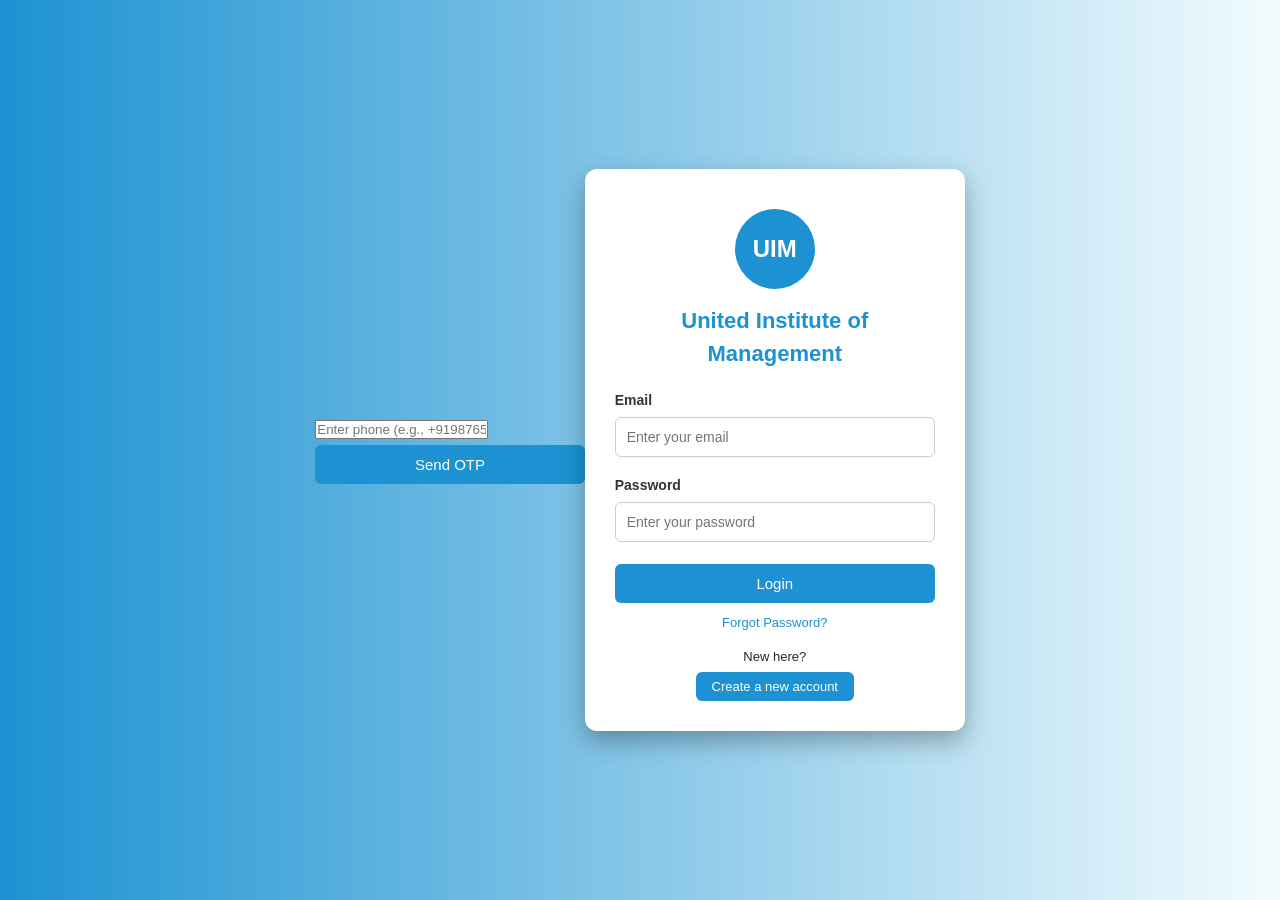
<file: MajorProject/index.html>
<!DOCTYPE html>
<html lang="en">
<head>
  <meta charset="UTF-8" />
  <title>United Institute of Management (FUGS) - Dashboard</title>

  <!-- Login check -->
  <script>
    if (localStorage.getItem("login") !== "true") {
      window.location.href = "login.html";
    }
  </script>

  <link rel="stylesheet" href="stylesheet.css" />
  <meta name="viewport" content="width=device-width, initial-scale=1.0" />
  <!-- Google icons -->
  <link rel="stylesheet"
        href="https://fonts.googleapis.com/css2?family=Material+Symbols+Outlined:opsz,wght,FILL,GRAD@24,400,0,0" />
  <link rel="stylesheet"
        href="https://fonts.googleapis.com/css2?family=Material+Symbols+Rounded:opsz,wght,FILL,GRAD@48,400,1,0" />
</head>

<body>

  <!-- Top bar -->
  <header class="topbar">
    <div class="logo-area">
      <div class="logo-circle">U</div>
      <div class="logo-text">
        <h1>UNITED INSTITUTE OF MANAGEMENT (FUGS)</h1>
        <p>Academic Year 2023–2026</p>
      </div>
    </div>
    <div class="user-mini">
      <span class="material-symbols-outlined">account_circle</span>
    </div>
  </header>

  <!-- Page container -->
  <main class="page">

    <!-- First row cards -->
    <section class="cards-row">
      <article class="card card-blue clickable" id="card-attendance">
        <h2>My Attendance</h2>
        <p class="big-text">Ab - 0 | TL - 0</p>
        <button>Details (0%)</button>
      </article>

      <article class="card card-teal clickable" id="card-marks">
        <h2>My Marks</h2>
        <p class="big-text">Assignment / Exam</p>
        <button>Click Here to view</button>
      </article>
    </section>

    <!-- Second row cards -->
    <section class="cards-row">
      <article class="card card-purple clickable" id="card-fee">
        <h2>Fee</h2>
        <p class="big-text">Fee Details</p>
        <button>Click Here for details</button>
      </article>

      <article class="card card-red clickable" id="card-library">
        <h2>Library</h2>
        <p class="big-text">Circulation / BookBank</p>
        <small>(Late Fine - Rs. 0/-)</small>
        <button>Click Here to view details</button>
      </article>
    </section>

    <!-- Mission & Vision -->
    <section class="panel clickable" id="panel-mission">
      <div class="panel-header">
        <h3>Our Mission &amp; Vision</h3>
      </div>
      <div class="panel-body">
        <p>
          To provide quality education and holistic development for students by
          promoting academic excellence, ethical values, and lifelong learning.
        </p>
      </div>
    </section>

    <!-- Info at a glance -->
    <section class="panel" id="panel-info">
      <div class="panel-header">
        <h3>Info At A Glance</h3>
      </div>
      <div class="panel-body">
        <ul class="info-list">
          <li class="clickable info-item" data-key="attendance">
            <span>My Attendance</span><span>0 %</span>
          </li>
          <li class="clickable info-item" data-key="total-lecture">
            <span>Total Lecture</span><span>0</span>
          </li>
          <li class="clickable info-item" data-key="total-present">
            <span>Total Present</span><span>0</span>
          </li>
          <li class="clickable info-item" data-key="total-absent">
            <span>Total Absent</span><span>0</span>
          </li>
          <li class="clickable info-item" data-key="library-fine">
            <span>My Library</span><span>Fine Rs 0</span>
          </li>
          <li>
            <span>College Wall</span>
            <button class="pill-btn" id="btn-college-wall">Post Here</button>
          </li>
          <li>
            <span>Online exam</span><span class="pill-badge">OLT</span>
          </li>
        </ul>
      </div>
    </section>

    <!-- Notice Board -->
    <section class="panel" id="panel-notice">
      <div class="panel-header">
        <h3>Notice Board</h3>
        <select id="notice-filter">
          <option>All Notice</option>
          <option>Departmental</option>
        </select>
      </div>
      <div class="panel-body tabs">
        <button class="tab active" data-tab="notice">Notice Board</button>
        <button class="tab" data-tab="dept">Departmental Notices</button>
        <div class="tab-content" id="tab-notice">
          <p>No new notices.</p>
        </div>
        <div class="tab-content hidden" id="tab-dept">
          <p>No departmental notices.</p>
        </div>
      </div>
    </section>

    <!-- Corporate Relations Panel -->
    <section class="panel" id="panel-cr">
      <div class="panel-header">
        <h3>Corporate Relations Panel</h3>
      </div>
      <div class="panel-body grid-4">
        <div class="icon-link clickable" data-section="job-inbox">
          <span class="material-symbols-outlined">mail</span>
          <p>Job Inbox</p>
        </div>
        <div class="icon-link clickable" data-section="training-inbox">
          <span class="material-symbols-outlined">school</span>
          <p>Training Inbox</p>
        </div>
        <div class="icon-link clickable" data-section="info-form">
          <span class="material-symbols-outlined">description</span>
          <p>Information Form</p>
        </div>
        <div class="icon-link clickable" data-section="cr-wall">
          <span class="material-symbols-outlined">chat</span>
          <p>CR Wall</p>
        </div>
        <div class="icon-link clickable" data-section="upload-docs">
          <span class="material-symbols-outlined">drive_folder_upload</span>
          <p>Upload Documents</p>
        </div>
        <div class="icon-link clickable" data-section="uploaded-docs">
          <span class="material-symbols-outlined">folder_open</span>
          <p>Uploaded Documents</p>
        </div>
        <div class="icon-link clickable" data-section="placement">
          <span class="material-symbols-outlined">work</span>
          <p>Placement Delegation</p>
        </div>
        <div class="icon-link clickable" data-section="exam-score">
          <span class="material-symbols-outlined">monitoring</span>
          <p>Exam Score Card</p>
        </div>
      </div>
    </section>

    <!-- Interview questions -->
    <section class="panel" id="panel-interview">
      <div class="panel-header">
        <h3>Interview questions for Infosys</h3>
      </div>
      <div class="panel-body grid-4">
        <div class="icon-link clickable" data-topic="c">
          <span class="material-symbols-outlined">code</span>
          <p>C</p>
        </div>
        <div class="icon-link clickable" data-topic="java">
          <span class="material-symbols-outlined">code</span>
          <p>Java</p>
        </div>
        <div class="icon-link clickable" data-topic="hr">
          <span class="material-symbols-outlined">badge</span>
          <p>HR</p>
        </div>
        <div class="icon-link clickable" data-topic="se">
          <span class="material-symbols-outlined">architecture</span>
          <p>Software Engineering</p>
        </div>
      </div>
    </section>

  </main>

  <footer class="footer">
    Copyright ©2019-2020 Digital Dreams Systems. All rights reserved.
  </footer>

  <!-- Chatbot toggle button -->
  <button class="chatbot-toggler">
    <span class="material-symbols-rounded">mode_comment</span>
    <span class="material-symbols-rounded">close</span>
  </button>

  <!-- Chatbot window -->
  <div class="chatbot">
    <header>
      <h2>UIM Helper Bot</h2>
      <span class="close-btn material-symbols-outlined">close</span>
    </header>
    <ul class="chatbox" id="chatbox">
      <li class="chat incoming">
        <span class="material-symbols-outlined">smart_toy</span>
        <p>Hi! I can show some students' details. Type "students" or click the list button below.</p>
      </li>
    </ul>
    <div class="chat-input">
      <textarea id="chat-input-text"
                placeholder="Ask anything about your dashboard..."
                spellcheck="false" required></textarea>
      <span id="send-btn" class="material-symbols-rounded">send</span>
    </div>
  </div>

  <!-- JS last me -->
  <script src="script.js"></script>
</body>
</html>
</file>
<file: MajorProject/stylesheet.css>
* {
  margin: 0;
  padding: 0;
  box-sizing: border-box;
}

body {
  font-family: system-ui, -apple-system, BlinkMacSystemFont, "Segoe UI", sans-serif;
  background: #f3f6fd;
  color: #1f2933;
  line-height: 1.5;
}

/* Scrollbar */
::-webkit-scrollbar {
  width: 6px;
}
::-webkit-scrollbar-thumb {
  background: rgba(15, 23, 42, 0.3);
  border-radius: 999px;
}

/* Top bar */
.topbar {
  position: sticky;
  top: 0;
  z-index: 50;
  display: flex;
  align-items: center;
  justify-content: space-between;
  padding: 10px 28px;
  background: linear-gradient(90deg, #1e3a8a, #0ea5e9);
  color: #fff;
  box-shadow: 0 2px 8px rgba(15, 23, 42, 0.35);
}

.logo-area {
  display: flex;
  align-items: center;
  gap: 12px;
}

.logo-circle {
  width: 42px;
  height: 42px;
  border-radius: 999px;
  background: #facc15;
  color: #111827;
  display: flex;
  align-items: center;
  justify-content: center;
  font-weight: 700;
  font-size: 22px;
}

.logo-text h1 {
  font-size: 18px;
  font-weight: 600;
}
.logo-text p {
  font-size: 12px;
  opacity: 0.9;
}

.user-mini span {
  font-size: 32px;
}

/* Layout */
.page {
  max-width: 1120px;
  margin: 20px auto 90px;
  padding: 0 16px;
}

/* Cards row */
.cards-row {
  display: grid;
  grid-template-columns: repeat(auto-fit, minmax(260px, 1fr));
  gap: 16px;
  margin-bottom: 18px;
}

.card {
  padding: 18px 18px 16px;
  border-radius: 16px;
  color: #fff;
  box-shadow: 0 10px 18px rgba(15, 23, 42, 0.28);
  position: relative;
  overflow: hidden;
  cursor: pointer;
  transition: transform 0.16s ease, box-shadow 0.16s ease, opacity 0.16s ease;
}

.card::after {
  content: "";
  position: absolute;
  inset: auto -40px -40px auto;
  width: 120px;
  height: 120px;
  border-radius: 999px;
  background: rgba(255, 255, 255, 0.12);
}

.card:hover {
  transform: translateY(-3px);
  box-shadow: 0 14px 26px rgba(15, 23, 42, 0.32);
}

.card h2 {
  font-size: 17px;
  margin-bottom: 8px;
}
.big-text {
  font-size: 20px;
  font-weight: 600;
  margin-bottom: 14px;
}

.card button {
  border: none;
  border-radius: 999px;
  padding: 6px 14px;
  font-size: 13px;
  background: rgba(255, 255, 255, 0.18);
  color: #fff;
  cursor: pointer;
  backdrop-filter: blur(2px);
}

/* card colors */
.card-blue {
  background: linear-gradient(135deg, #2563eb, #1d4ed8);
}
.card-teal {
  background: linear-gradient(135deg, #14b8a6, #0f766e);
}
.card-purple {
  background: linear-gradient(135deg, #a855f7, #7c3aed);
}
.card-red {
  background: linear-gradient(135deg, #fb7185, #ef4444);
}

/* Panels */
.panel {
  background: #ffffff;
  border-radius: 14px;
  margin-bottom: 18px;
  box-shadow: 0 6px 14px rgba(15, 23, 42, 0.12);
  overflow: hidden;
  cursor: pointer;
  transition: transform 0.14s ease, box-shadow 0.14s ease;
}

.panel:hover {
  transform: translateY(-2px);
  box-shadow: 0 10px 20px rgba(15, 23, 42, 0.2);
}

.panel-header {
  padding: 12px 18px;
  background: #eff4ff;
  display: flex;
  align-items: center;
  justify-content: space-between;
}
.panel-header h3 {
  font-size: 15px;
  font-weight: 600;
}
.panel-header select {
  font-size: 13px;
  padding: 4px 8px;
  border-radius: 999px;
  border: 1px solid #cbd5f5;
  background: #fff;
  cursor: pointer;
}

.panel-body {
  padding: 12px 18px 14px;
  cursor: default;
}

/* Info list */
.info-list {
  list-style: none;
}
.info-list li {
  display: flex;
  align-items: center;
  justify-content: space-between;
  padding: 8px 0;
  border-bottom: 1px dashed #e5e7eb;
  font-size: 14px;
}
.info-list li:last-child {
  border-bottom: none;
}

.info-item {
  cursor: pointer;
  transition: background 0.12s ease;
}
.info-item:hover {
  background: #f3f4ff;
  border-radius: 8px;
  padding-inline: 8px;
}

/* Pills */
.pill-btn,
.pill-badge {
  border-radius: 999px;
  padding: 4px 12px;
  border: none;
  font-size: 12px;
}

.pill-btn {
  background: #ffffff;
  color: #111827;
  box-shadow: 0 2px 5px rgba(15, 23, 42, 0.18);
  cursor: pointer;
  transition: background 0.12s ease, color 0.12s ease, box-shadow 0.12s ease;
}
.pill-btn:hover {
  background: #2563eb;
  color: #fff;
  box-shadow: 0 4px 9px rgba(37, 99, 235, 0.5);
}

.pill-badge {
  background: #22c55e;
  color: #fff;
}

/* Grid 4 icons */
.grid-4 {
  display: grid;
  grid-template-columns: repeat(auto-fit, minmax(130px, 1fr));
  gap: 12px;
}

.icon-link {
  background: #f9fafb;
  border-radius: 10px;
  padding: 10px;
  display: flex;
  flex-direction: column;
  align-items: center;
  gap: 6px;
  cursor: pointer;
  transition: background 0.14s ease, transform 0.14s ease, box-shadow 0.14s ease;
}
.icon-link span {
  font-size: 26px;
  color: #2563eb;
}
.icon-link p {
  font-size: 13px;
  font-weight: 500;
}
.icon-link:hover {
  background: #e0ecff;
  transform: translateY(-2px);
  box-shadow: 0 4px 10px rgba(15, 23, 42, 0.18);
}

/* Tabs */
.tabs {
  cursor: default;
}
.tab {
  display: inline-flex;
  align-items: center;
  gap: 4px;
  padding: 6px 12px;
  border-radius: 999px;
  border: 1px solid transparent;
  font-size: 12px;
  cursor: pointer;
  margin-right: 6px;
  margin-bottom: 8px;
  background: #f3f4ff;
}
.tab.active {
  background: #2563eb;
  color: #fff;
  border-color: #1d4ed8;
}
.tab-content {
  font-size: 14px;
}
.hidden {
  display: none;
}

/* Footer */
.footer {
  text-align: center;
  font-size: 12px;
  color: #6b7280;
  padding: 10px 0 18px;
}

/* Chatbot toggle button */
.chatbot-toggler {
  position: fixed;
  bottom: 18px;
  right: 22px;
  width: 54px;
  height: 54px;
  border-radius: 999px;
  border: none;
  background: linear-gradient(135deg, #6366f1, #22c55e);
  color: #fff;
  cursor: pointer;
  box-shadow: 0 10px 18px rgba(15, 23, 42, 0.45);
  display: flex;
  align-items: center;
  justify-content: center;
  gap: 0;
}
.chatbot-toggler span:last-child {
  display: none;
}

/* Chatbot window */
.chatbot {
  position: fixed;
  bottom: 88px;
  right: 22px;
  width: 320px;
  max-height: 440px;
  background: #ffffff;
  border-radius: 18px;
  box-shadow: 0 18px 32px rgba(15, 23, 42, 0.35);
  display: flex;
  flex-direction: column;
  overflow: hidden;
  opacity: 0;
  pointer-events: none;
  transform: translateY(10px);
  transition: opacity 0.16s ease, transform 0.16s ease;
}

.chatbot.show {
  opacity: 1;
  pointer-events: auto;
  transform: translateY(0);
}
.chatbot header {
  background: linear-gradient(135deg, #4f46e5, #0ea5e9);
  color: #fff;
  padding: 10px 14px;
  display: flex;
  align-items: center;
  justify-content: space-between;
}
.chatbot header h2 {
  font-size: 15px;
}
.chatbot header .close-btn {
  cursor: pointer;
}

.chatbox {
  list-style: none;
  padding: 10px 10px 6px;
  overflow-y: auto;
  flex: 1;
  background: #f9fafb;
}

.chat {
  display: flex;
  align-items: flex-start;
  gap: 6px;
  margin-bottom: 8px;
  font-size: 13px;
}
.chat.incoming span {
  font-size: 18px;
  margin-top: 2px;
}
.chat p {
  background: #ffffff;
  border-radius: 12px;
  padding: 8px 10px;
  box-shadow: 0 1px 3px rgba(15, 23, 42, 0.15);
  white-space: pre-line;
}
.chat.outgoing {
  justify-content: flex-end;
}
.chat.outgoing p {
  background: #4f46e5;
  color: #fff;
}

/* student list buttons inside chat */
.student-list {
  display: flex;
  flex-wrap: wrap;
  gap: 6px;
  margin-top: 4px;
}
.student-btn {
  background: linear-gradient(135deg, #2563eb, #22c55e);
  border: none;
  color: #fff;
  padding: 4px 10px;
  font-size: 12px;
  border-radius: 999px;
  cursor: pointer;
  transition: transform 0.12s ease, box-shadow 0.12s ease, opacity 0.12s ease;
}
.student-btn:hover {
  transform: translateY(-1px);
  box-shadow: 0 3px 6px rgba(15, 23, 42, 0.25);
}
.student-btn:active {
  opacity: 0.85;
}

/* chat input */
.chat-input {
  padding: 8px 10px 10px;
  border-top: 1px solid #e5e7eb;
  background: #f3f4ff;
  display: flex;
  align-items: center;
  gap: 6px;
}
.chat-input textarea {
  flex: 1;
  border-radius: 999px;
  border: 1px solid #cbd5f5;
  padding: 6px 10px;
  font-size: 13px;
  resize: none;
  height: 34px;
  outline: none;
}
.chat-input textarea:focus {
  border-color: #6366f1;
  box-shadow: 0 0 0 1px rgba(99, 102, 241, 0.3);
}
#send-btn {
  font-size: 22px;
  color: #4f46e5;
  cursor: pointer;
}

/* Responsive */
@media (max-width: 640px) {
  .page {
    margin-top: 14px;
  }
  .logo-text h1 {
    font-size: 15px;
  }
  .chatbot {
    width: calc(100% - 40px);
  }
}
</file>
